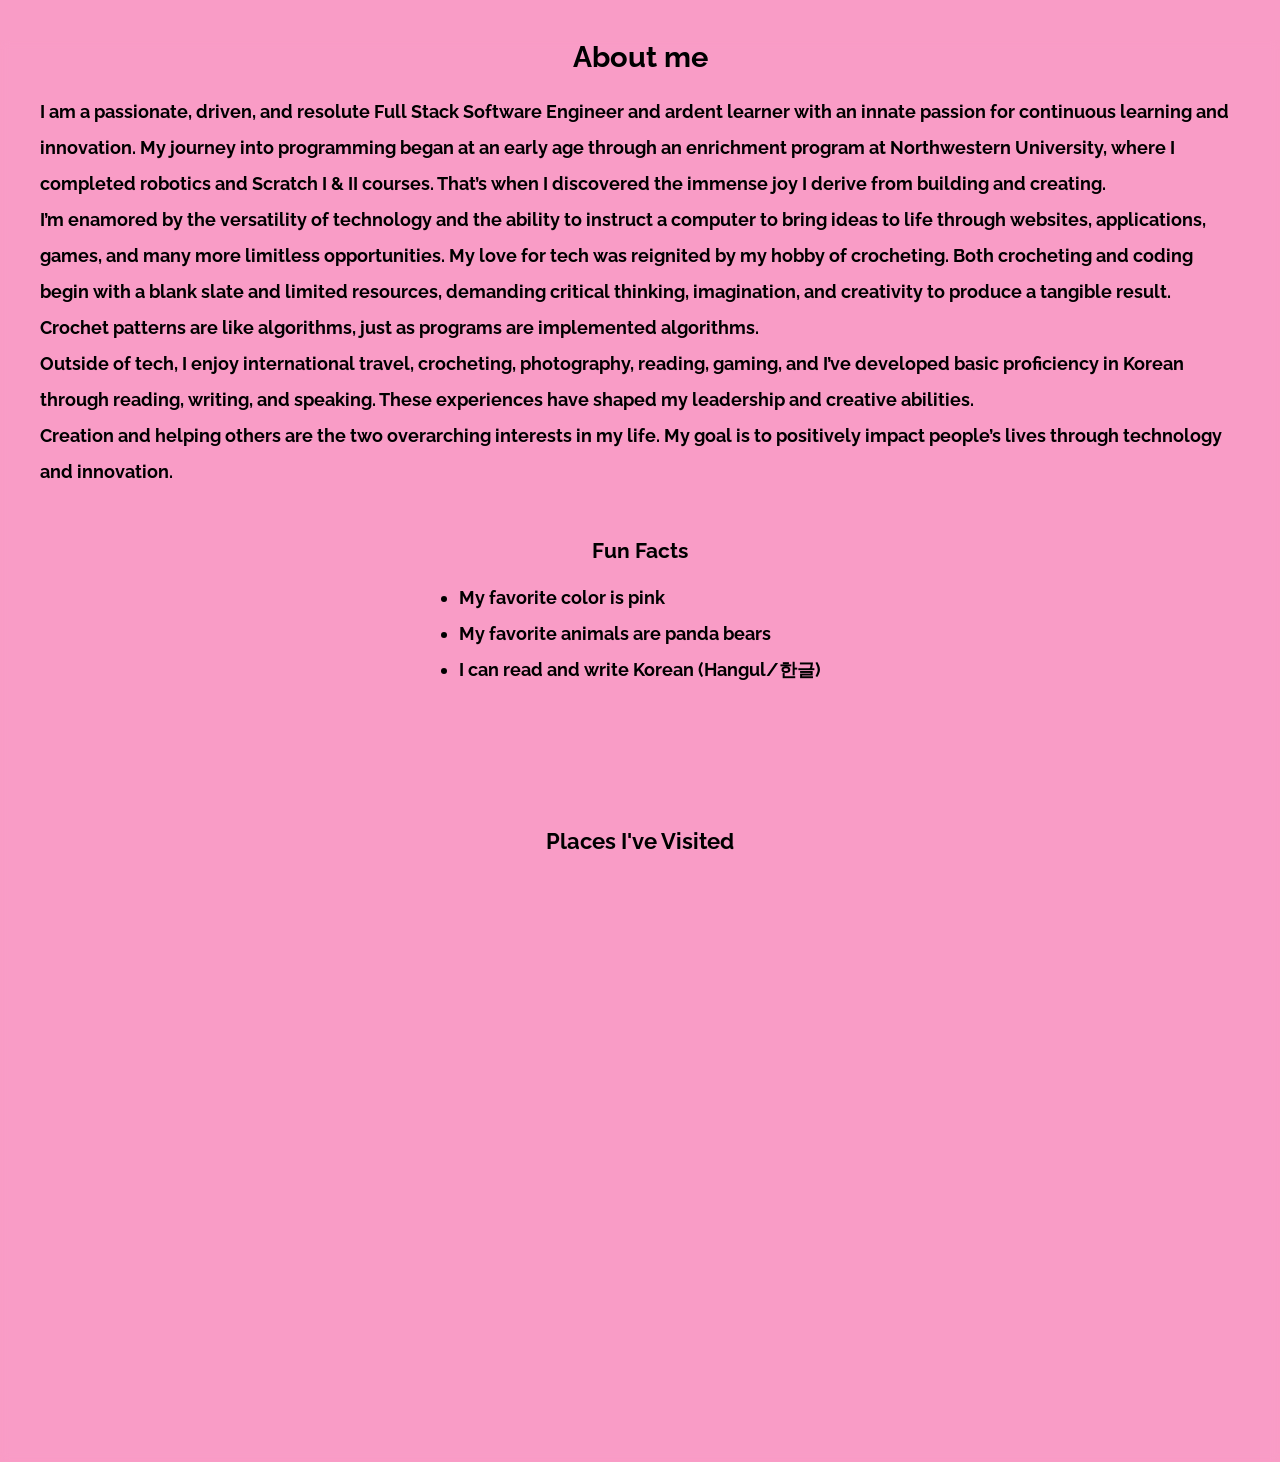
<file: about-me.html>
<!DOCTYPE html>
<html lang="en" data-theme="light">

<head>
  <meta charset="UTF-8">
  <meta name="viewport" content="width=device-width, initial-scale=1.0">
  <link rel="icon" type="image/svg+xml" href="images/YouTube banner2 copy.jpg" />
  <title>About Me</title>
  <link rel="stylesheet" href="about-me.css">
  <link rel="stylesheet" href="style.css">
  <link href="https://api.mapbox.com/mapbox-gl-js/v3.12.0/mapbox-gl.css" rel="stylesheet">
  <script src="https://api.mapbox.com/mapbox-gl-js/v3.12.0/mapbox-gl.js"></script>
</head>

<body class="about">
  <section id="about-me">
    <div class="section-header-wrapper">
      <h2>About me</h2>
    </div>

    <div class="about-me-content">
      <p>
        I am a passionate, driven, and resolute Full Stack Software Engineer and ardent learner with an innate passion
        for
        continuous learning and innovation. My journey into programming began at an early age through an enrichment
        program at Northwestern University, where I completed robotics and Scratch I & II courses. That’s when I
        discovered the immense joy I derive from building and creating.
      </p>

      <p>I’m enamored by the versatility of technology and the ability to instruct a computer to bring ideas to
        life
        through websites, applications, games, and many more limitless opportunities. My love for tech was reignited by
        my hobby of crocheting.
        Both
        crocheting and coding begin with a blank slate and limited resources, demanding critical thinking, imagination,
        and creativity to produce a tangible result. Crochet patterns are like algorithms, just as programs are
        implemented algorithms.</p>

      <p>
        Outside of tech, I enjoy international travel, crocheting, photography, reading, gaming, and I’ve
        developed basic proficiency in Korean through reading, writing, and speaking. These experiences have shaped my
        leadership and creative abilities.
      </p>

      <p>Creation and helping others are the two overarching interests in my life. My goal is to positively
        impact people’s lives through technology and innovation.</p>

      <h3>Fun Facts</h3>
      <ul class="fun-facts">
        <li>My favorite color is pink</li>
        <li>My favorite animals are panda bears</li>
        <li>I can read and write Korean (Hangul/한글)</li>
      </ul>
    </div>
  </section>

  <h3>Places I've Visited</h3>
  <section id="map">
    <script>
      mapboxgl.accessToken = "pk.eyJ1IjoicHJldHR5YWxhbmEiLCJhIjoiY21jM2ZsbXM5MDRjYjJrcTI3ZzBrYjY5YiJ9.BIFK3snva-lRTmA9x7eoSQ";
      const map = new mapboxgl.Map({
        container: 'map',
        style: 'mapbox://styles/mapbox/streets-v9',
        projection: 'globe', // Display the map as a globe, since satellite-v9 defaults to Mercator
        zoom: 1,
        center: [30, 15]
      });

      map.on('load', () => {
        map.addSource('places', {
          type: 'geojson',
          data: 'data/travel_map.geojson'
        })

        map.addLayer({
          id: 'places-layer',
          type: 'circle',
          source: 'places',
          paint: {
            'circle-radius': 6,
            'circle-color': '#FF5722'
          }
        }

        )
      });

      map.addControl(new mapboxgl.NavigationControl());
      map.scrollZoom.disable();

      map.on('style.load', () => {
        map.setFog({}); // Set the default atmosphere style
      });

      // The following values can be changed to control rotation speed:

      // At low zooms, complete a revolution every two minutes.
      const secondsPerRevolution = 240;
      // Above zoom level 5, do not rotate.
      const maxSpinZoom = 5;
      // Rotate at intermediate speeds between zoom levels 3 and 5.
      const slowSpinZoom = 3;

      let userInteracting = false;
      const spinEnabled = true;

      function spinGlobe() {
        const zoom = map.getZoom();
        if (spinEnabled && !userInteracting && zoom < maxSpinZoom) {
          let distancePerSecond = 360 / secondsPerRevolution;
          if (zoom > slowSpinZoom) {
            // Slow spinning at higher zooms
            const zoomDif =
              (maxSpinZoom - zoom) / (maxSpinZoom - slowSpinZoom);
            distancePerSecond *= zoomDif;
          }
          const center = map.getCenter();
          center.lng -= distancePerSecond;
          // Smoothly animate the map over one second.
          // When this animation is complete, it calls a 'moveend' event.
          map.easeTo({ center, duration: 1000, easing: (n) => n });
        }
      }

      // Pause spinning on interaction
      map.on('mousedown', () => {
        userInteracting = true;
      });
      map.on('dragstart', () => {
        userInteracting = true;
      });

      // When animation is complete, start spinning if there is no ongoing interaction
      map.on('moveend', () => {
        spinGlobe();
      });

      spinGlobe();
    </script>
  </section>

  <script src="index.js"></script>

</body>

</html>
</file>
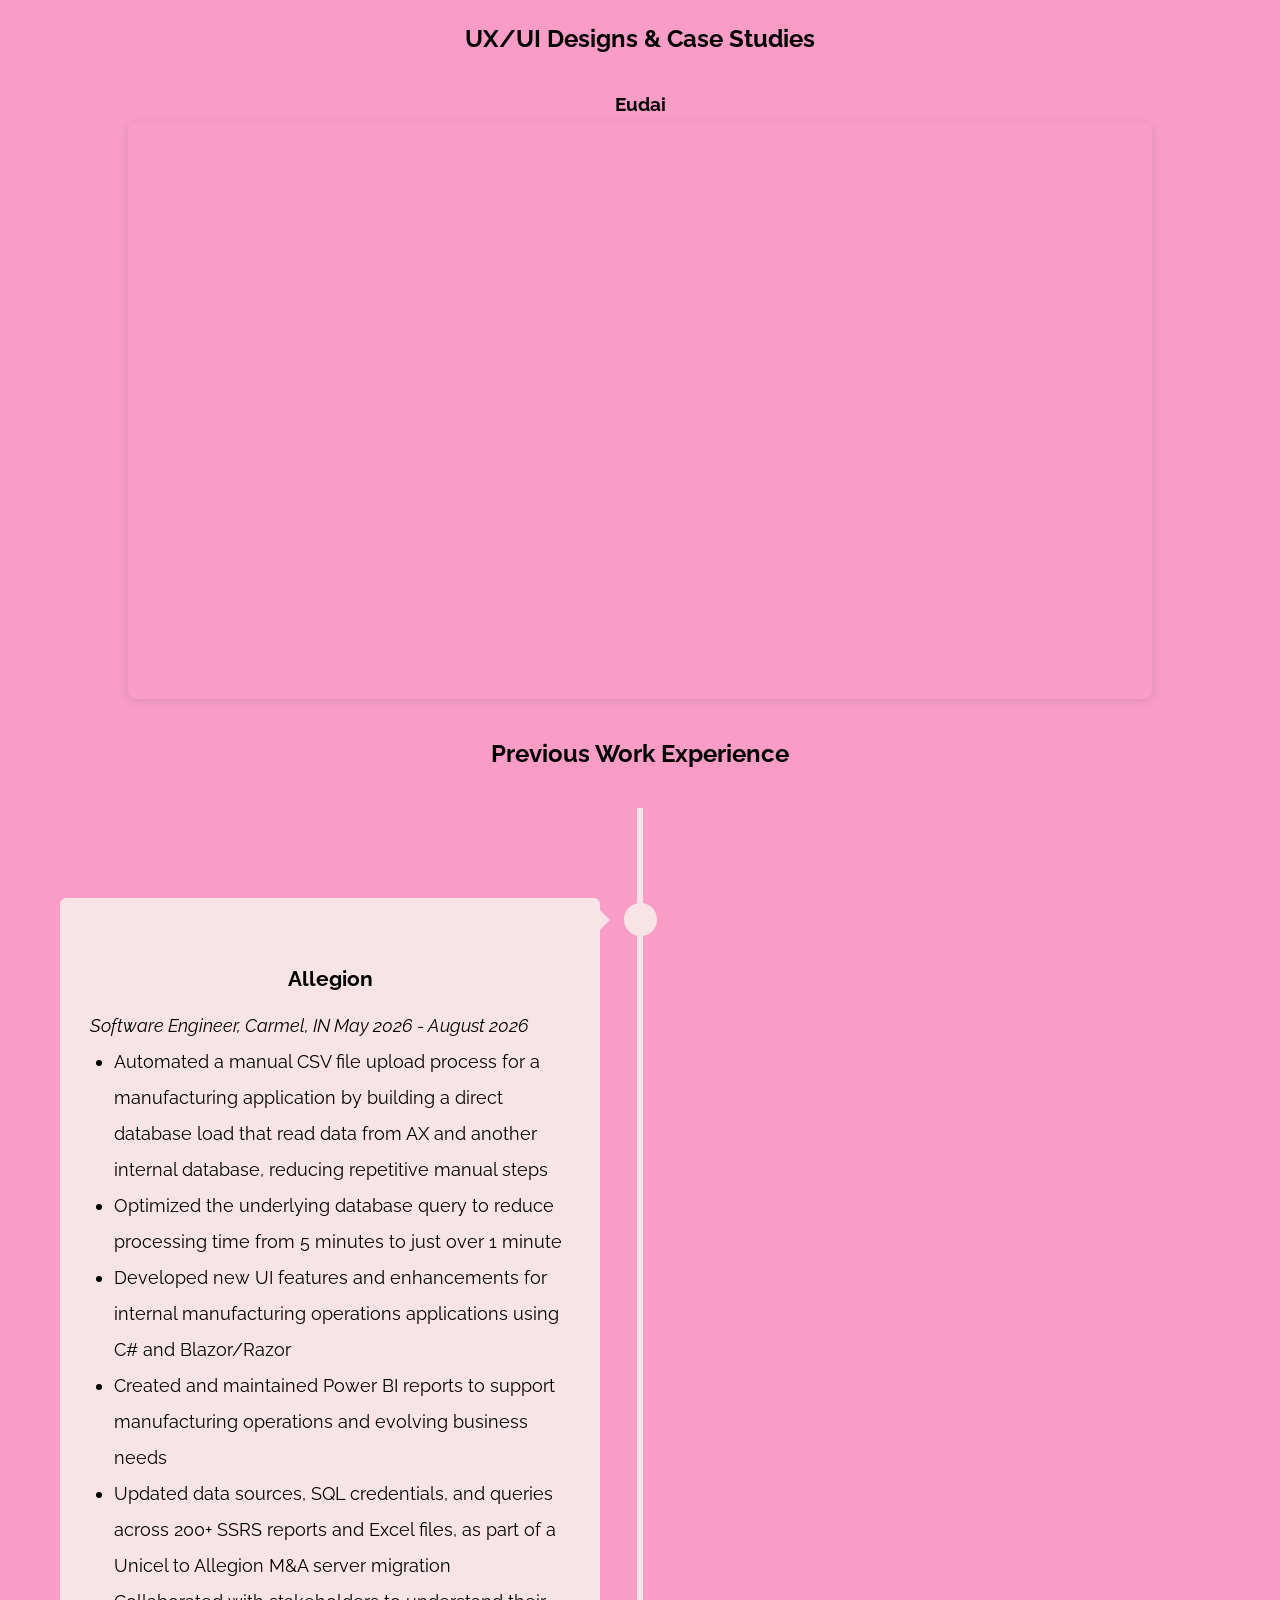
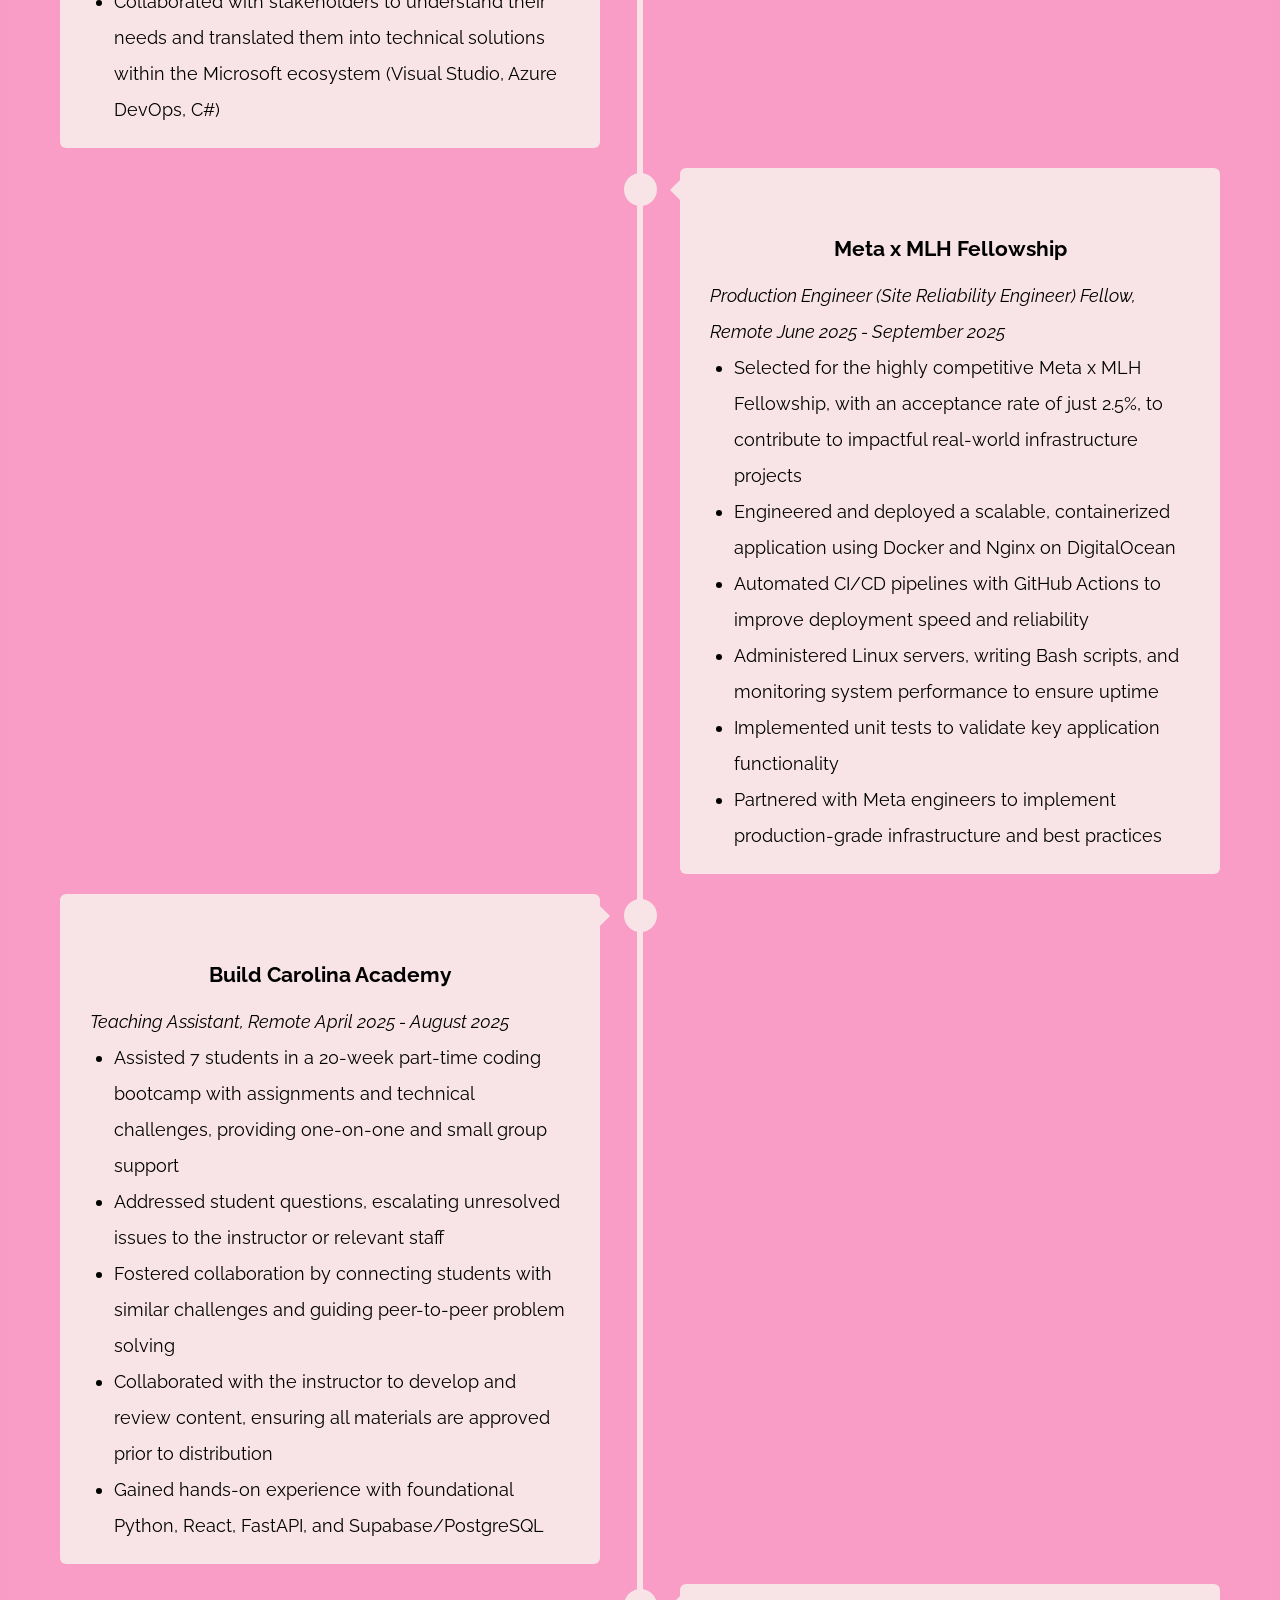
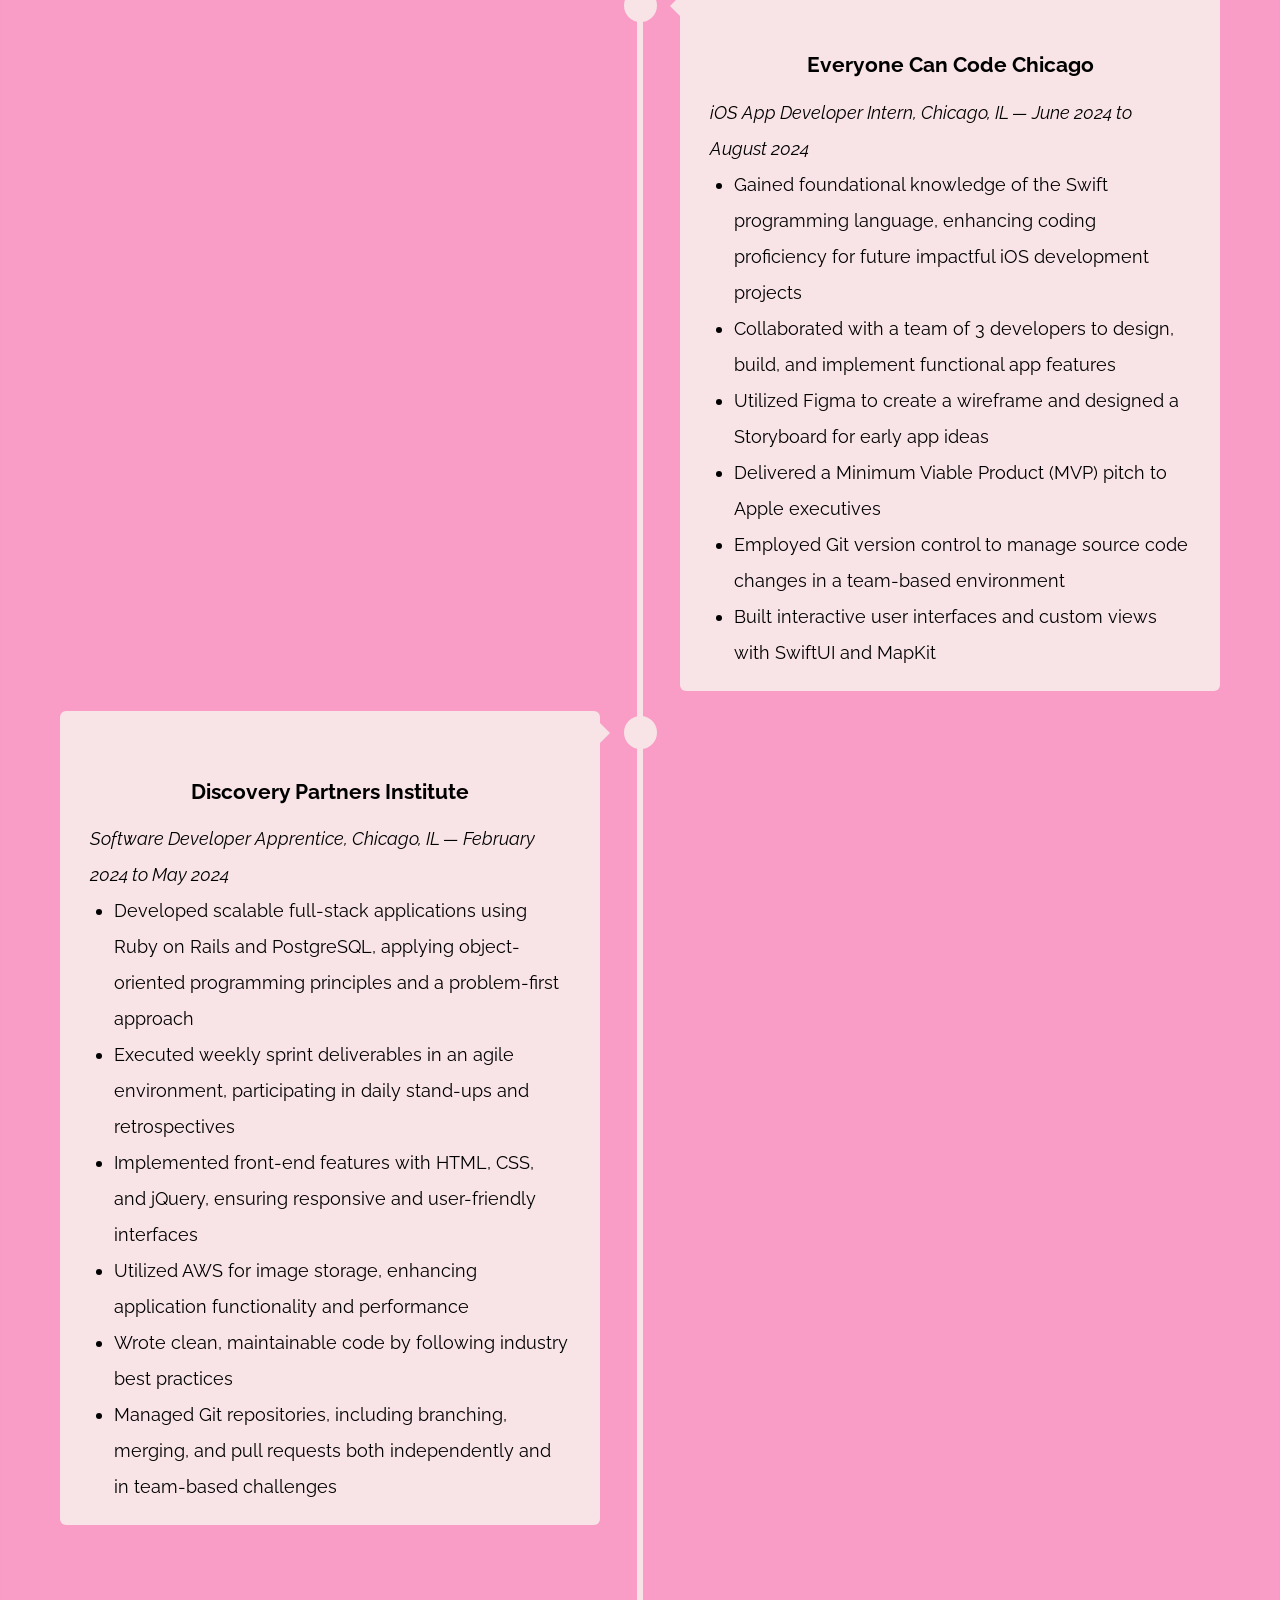
<file: experience.html>
<!DOCTYPE html>
<html lang="en" data-theme="light">

<head>
  <meta charset="UTF-8">
  <meta name="viewport" content="width=device-width, initial-scale=1.0">
  <link rel="icon" type="image/svg+xml" href="images/YouTube banner2 copy.jpg" />
  <title>Experience</title>
  <link rel="stylesheet" href="style.css">
</head>

<body class="experience">
  <section class="case-studies">
    <h2 class="projects-header">UX/UI Designs & Case Studies</h2>
    <div class="case-studies-wrapper">
      <h3 class="sub-header">Eudai</h3>
      <div style="display: flex; flex-direction: column; align-items: center; gap: 24px; width: 100%;">
        <div
          style="position: relative; width: 80%; aspect-ratio: 16 / 9; box-shadow: 0 2px 8px 0 rgba(63,69,81,0.16); overflow: hidden; border-radius: 8px;">
          <iframe loading="lazy" style="position: absolute; width: 100%; height: 100%; top: 0; left: 0; border: none;"
            src="https://www.canva.com/design/DAHGIpjpYHY/g9UrZZQKMFaWo05-6OneiQ/view?embed" allowfullscreen>
          </iframe>
        </div>
      </div>
    </div>
  </section>

  <section id="work-experience">

    <div class="section-header-wrapper">
      <h2 class="previous-work-header">Previous Work Experience</h2>
    </div>

    <div class="work-history">

    </div>

  </section>

  <script src="index.js"></script>
</body>

</html>
</file>
<file: about-me.css>
@import url("https://fonts.googleapis.com/css2?family=Raleway+Dot&s&family=Raleway&display=swap");

body.about {
  background: var(--main-color);
  background-size: cover;
  width: auto;
  overflow-x: hidden;
  margin-top: 2.5rem;
  font-family: "Raleway", sans-serif;
  font-weight: bolder;
  font-size: larger;
}

.section-header-wrapper {
  text-align: center;
}

#about-me {
  display: flex;
  flex-direction: column;
  justify-content: center;
  padding: 0 40px 50px 40px;
}

.about-me-content {
  margin-top: 20px;
  font-size: large;
  display: flex;
  flex-direction: column;
  justify-content: center;
  align-items: center;
}

.about-me-content,
.work-history,
.education-information {
  font-size: large;
  line-height: 2;
  margin-bottom: 50px;
}
</file>
<file: style.css>
@import url("https://fonts.googleapis.com/css2?family=Raleway+Dots&family=Raleway&display=swap");

:root {
  --bg-image: url("https://images.unsplash.com/photo-1516642898673-edd1ced08e87?q=80&w=2670&auto=format&fit=crop&ixlib=rb-4.0.3&ixid=M3wxMjA3fDB8MHxwaG90by1wYWdlfHx8fGVufDB8fHx8fA%3D%3D");
  --text-color: #000000;
  --main-color: rgb(249, 156, 198);
}

[data-theme="dark"] {
  --bg-image: #0b1f3b;
  --main-color: var(--bg-image);
  --text-color: rgb(248, 227, 230);
  --border-color: var(--text-color);
}

* {
  margin: 0;
  padding: 0;
  box-sizing: border-box;
}

body {
  background: var(--bg-image);
  background-repeat: no-repeat;
  background-size: cover;
  backdrop-filter: blur(4px);
  font-family: "Raleway", sans-serif;
  color: var(--text-color);
}

.bio {
  text-align: center;
  margin-bottom: 20px;
}

.projects {
  display: flex;
  flex-direction: column;
  gap: 30px;
  margin-bottom: 50px;
}

.page {
  display: flex;
  justify-content: center;
}

.items {
  margin: 0 0.75rem 0 0.75rem;
}

.banner-image {
  width: 12.5rem;
  height: 12.5rem;
  border-radius: 100%;
  object-fit: cover;
}

.banner {
  display: flex;
  justify-content: center;
  margin-bottom: 20px;
}

.interests {
  margin: 80px 0 80px;
  text-align: center;
}

.carousel-cell {
  height: 200px;
  width: 200px;
}

.carousel-cell img {
  height: 200px;
  width: 200px;
  aspect-ratio: 16/9;
  border-radius: 20px;
}

.carousel-cell {
  width: 100%;
  height: 250px;
  display: -webkit-box;
  display: -webkit-flex;
  display: flex;
  flex-direction: column;
  -webkit-box-pack: center;
  -webkit-justify-content: center;
  justify-content: center;
  -webkit-align-items: center;
  align-items: center;
}

.carousel-cell img {
  display: block;
  max-width: 100%;
  max-height: 100%;
  opacity: 0.7;
  -webkit-transform: scale(0.85);
  transform: scale(0.85);
  -webkit-filter: blur(5px);
  filter: blur(5px);
  -webkit-transition:
    opacity 0.3s,
    -webkit-transform 0.3s,
    transform 0.3s,
    -webkit-filter 0.3s,
    filter 0.3s;
  transition:
    opacity 0.3s,
    transform 0.3s,
    filter 0.3s;
}

.carousel-cell.is-selected img {
  opacity: 1;
  -webkit-transform: scale(1);
  transform: scale(1);
  -webkit-filter: none;
  filter: none;
}

.flickity-prev-next-button {
  width: 60px;
  height: 60px;
  background: transparent;
  opacity: 0.6;
}
.flickity-prev-next-button:hover {
  background: transparent;
  opacity: 1;
}
.flickity-prev-next-button .arrow {
  fill: white;
}
.flickity-prev-next-button.no-svg {
  color: white;
}
.flickity-prev-next-button.previous {
  left: 0;
}
.flickity-prev-next-button.next {
  right: 0;
}
.flickity-prev-next-button:disabled {
  display: none;
}
.projects-header {
  text-align: center;
}

.thumbnail {
  height: 3.125rem;
  width: 3.125rem;
  border-radius: 3.125rem;
  object-fit: cover;
}

.link a {
  color: var(--text-color);
  text-decoration: none;
  text-align: center;
  flex-grow: 1;
}

.link {
  display: flex;
  align-items: center;
  background: var(--main-color);
  border-radius: 100px;
  padding: 5px;
}

.link:hover {
  background: rgb(248, 227, 230);
}

[data-theme="dark"] .link {
  border: 1px solid var(--border-color);
}

[data-theme="dark"] .link:hover a {
  color: var(--main-color);
}

.name {
  display: flex;
  justify-content: center;
  margin-bottom: 20px;
}

.social-icons {
  display: flex;
  justify-content: space-around;
  padding: 8px;
  margin-bottom: 20px;
}

.social-icons a {
  color: black;
  text-decoration: none;
}

footer {
  display: flex;
  justify-content: center;
  align-items: center;
  background: var(--main-color);
  opacity: 0.5;
  width: 100%;
  height: 50px;
  z-index: 10;
}

/* Container */
.fall-container {
  position: fixed;
  top: 0;
  left: 0;
  width: 100%;
  height: 100%;
  pointer-events: none;
  z-index: 1;
  overflow: hidden;
}

/* Each season wrapper */
.season {
  position: absolute;
  top: -50px; /* Start above screen */
  animation: fall linear infinite;
}

/* The actual SVG image */
.falling-svg {
  width: 30px;
  height: 30px;
}

/* Animation */
@keyframes fall {
  0% {
    top: -50px;
    transform: translateX(0) rotate(0deg);
  }
  25% {
    transform: translateX(40px) rotate(90deg);
  }
  50% {
    transform: translateX(-20px) rotate(180deg);
  }
  75% {
    transform: translateX(30px) rotate(270deg);
  }
  100% {
    top: 100vh;
    transform: translateX(0) rotate(360deg);
  }
}

/* Different timing for each season */
.season:nth-child(1) {
  left: 15%;
  animation-duration: 10s;
  animation-delay: 0s;
}

.season:nth-child(2) {
  left: 40%;
  animation-duration: 12s;
  animation-delay: 2s;
}

.season:nth-child(3) {
  left: 65%;
  animation-duration: 8s;
  animation-delay: 4s;
}

.season:nth-child(4) {
  left: 85%;
  animation-duration: 11s;
  animation-delay: 1s;
}

h3 {
  text-align: center;
  margin-top: 2.5rem;
  margin-bottom: 0.5rem;
}

.case-studies {
  margin-bottom: 2.5rem;
}

.menu-container {
  display: flex;
  justify-content: flex-end;
  padding: 1.5rem;
  background: var(--main-color);
  width: 100%;
  margin-bottom: 2rem;
  gap: 1.5rem;
}

.menu-content {
  display: flex;
  justify-content: flex-end;
  gap: 2rem;
}

.section-header-wrapper {
  text-align: center;
}

a {
  text-decoration: none;
  color: var(--text-color);
}

.social-icons i {
  font-size: x-large;
  color: var(--text-color);
}

body.experience {
  background: var(--main-color);
  margin-top: 1.5rem;
}

.content ul {
  padding-left: 1.5rem;
}

.previous-work-header {
  margin-bottom: 2.5rem;
}

.work-history {
  position: relative;
  max-width: 100%;
  margin: 0 auto;
  padding: 5rem 1.25rem;
  font-size: large;
  line-height: 2;
}

.work-history::after {
  content: "";
  position: absolute;
  width: 6px;
  background-color: rgb(248, 227, 230);
  top: 0;
  bottom: 0;
  left: 50%;
  margin-left: -3px;
}

/* Container around content */
.timeline-item {
  padding: 10px 40px;
  position: relative;
  background-color: inherit;
  color: black;
  width: 50%;
}

/* The circles on the timeline */
.timeline-item::after {
  content: "";
  position: absolute;
  width: 25px;
  height: 25px;
  right: -17px;
  background-color: rgb(248, 227, 230);
  border: 4px solid rgb(248, 227, 230);
  top: 15px;
  border-radius: 50%;
  z-index: 1;
}

/* Place the timeline-item to the left */
.left {
  left: 0;
}

/* Place the timeline-item to the right */
.right {
  left: 50%;
}

/* Add arrows to the left timeline-item (pointing right) */
.left::before {
  content: " ";
  height: 0;
  position: absolute;
  top: 22px;
  width: 0;
  z-index: 1;
  right: 30px;
  border: medium solid rgb(248, 227, 230);
  border-width: 10px 0 10px 10px;
  border-color: transparent transparent transparent rgb(248, 227, 230);
}

/* Add arrows to the right timeline-item (pointing left) */
.right::before {
  content: " ";
  height: 0;
  position: absolute;
  top: 22px;
  width: 0;
  z-index: 1;
  left: 30px;
  border: medium solid rgb(248, 227, 230);
  border-width: 10px 10px 10px 0;
  border-color: transparent rgb(248, 227, 230) transparent transparent;
}

/* Fix the circle for timeline-items on the right side */
.right::after {
  left: -16px;
}

/* The actual content */
.content {
  padding: 1.25rem 1.875rem;
  background-color: rgb(248, 227, 230);
  position: relative;
  border-radius: 6px;
  width: 100%;
}

.content:hover {
  box-shadow:
    0 0 0.625rem rgb(248, 227, 230),
    0 0 1.25rem rgb(248, 227, 230),
    0 0 1.875rem rgb(248, 227, 230);
}

/* Media queries - Responsive timeline on screens less than 600px wide */
@media screen and (max-width: 600px) {
  /* Place the timelime to the left */
  .work-history::after {
    left: 31px;
  }

  /* Full-width containers */
  .timeline-item {
    width: 100%;
    padding-left: 70px;
    padding-right: 25px;
    margin-bottom: 1.25rem;
  }

  /* Make sure that all arrows are pointing leftwards */
  .timeline-item::before {
    left: 60px;
    border-width: 10px 10px 10px 0;
    border-color: transparent rgb(248, 227, 230) transparent transparent;
  }

  /* Make sure all circles are at the same spot */
  .left::after,
  .right::after {
    display: none;
  }

  /* Make all right timeline-items behave like the left ones */
  .right {
    left: 0%;
  }
}

.menu-button {
  display: none;
}

@media (max-width: 580px) {
  .menu-button {
    display: inline;
    all: unset;
    cursor: pointer;
  }

  .menu-container {
    position: relative;
  }

  .menu-content {
    display: none;
    position: absolute;
    background-color: rgb(248, 227, 230);
    min-width: 130px;
    box-shadow: 0px 8px 16px 0px rgba(0, 0, 0, 0.2);
  }

  .is-active {
    display: block;
    top: 50px;
  }

  .menu-content a {
    color: black;
    padding: 12px 16px;
    text-decoration: none;
    display: block;
  }

  .menu-content a:hover {
    background: rgb(249, 156, 198);
  }
}

#theme-toggle {
  all: unset;
}

#map {
  width: 100%;
  height: 600px;
}

@media (max-width: 450px) {
  footer {
    font-size: 0.5em;
  }
}
</file>
